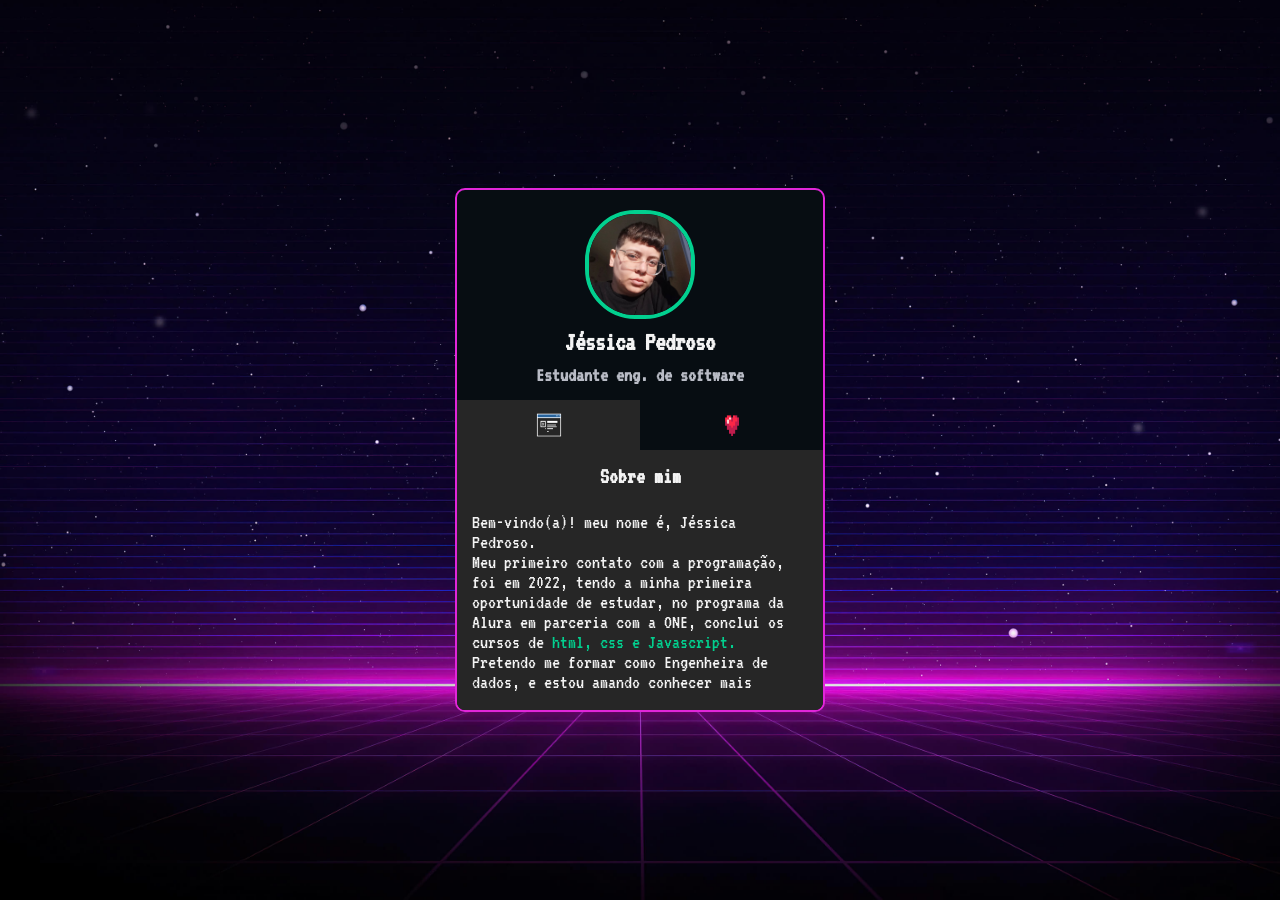
<file: index.html>
<!DOCTYPE html>
<html lang="pt-br">
<head>
    <meta charset="UTF-8">
    <meta http-equiv="X-UA-Compatible" content="IE=edge">
    <meta name="viewport" content="width=device-width, initial-scale=1.0">

    <link rel="preconnect" href="https://fonts.googleapis.com">
    <link rel="preconnect" href="https://fonts.gstatic.com" crossorigin>
    <link href="https://fonts.googleapis.com/css2?family=VT323&display=swap" rel="stylesheet">

    <link rel="stylesheet" href="css/reset.css">
    <link rel="stylesheet" href="css/style.css">

    <title>Mini Portifólio - Jéssica Pedroso</title>

</head>

<body>

    <main class="cartao">

        <div class="minhas-informacoes">

            <img class="foto-perfil" src="imagens/foto-perfil.jpg" alt="minha foto de perfil">
            <h1 class="nome">Jéssica Pedroso</h1>
            <h2 class="cargo">Estudante eng. de software</h2>

        </div>
        
        <div class="conteudo">
            <ul class="abas">

                <li class="aba selecionado" id="sobre-mim"> <img src="imagens/sobre.gif" alt="icone sobre mim"></li>
                <li class="aba" id="minhas-redes"> <img src="imagens/coracao.gif" alt="icone de rede sociais"></li>

            </ul>

            <div class="informacoes-abas">

                <div class="informacao selecionado" id="informacao-sobre-mim">
                    <h3 class="sub-titulo">Sobre mim</h3>

                    <div class="descricao">

                        <p>Bem-vindo(a)! meu nome é, Jéssica Pedroso.</p>

                        <p>Meu primeiro contato com a programação, foi em 2022, tendo a minha primeira
                        oportunidade de estudar, no programa da Alura em parceria com a ONE, conclui os cursos de <span>html, css e Javascript.</span>
                        Pretendo me formar como Engenheira de dados, e estou amando conhecer mais sobre essas linguagens incríveis.
                        Também amo meus hobbies como, fazer trilhas, tomar café, jogar fps, tocar meus instrumentos e futebol.
                        </p>

                    </div>
                </div>

                <div class="informacao" id="informacao-minhas-redes">
                    <h3 class="sub-titulo">Contato</h3>
        

                    <ul class="redes-sociais">
                        <li>
                            <a href="contato.html" target="_blank" class="formulario">Formulário</a>                        
                        </li>

                        <li>
                            <a href="https://www.linkedin.com/in/engenheira-software/" target="_blank" class="linkedin">LinkedIng</a> 
                        </li>

                        <li>
                            <a href="https://github.com/jeessall" target="_blank" class="github">GitHub</a>
                        </li>

                        <li>
                            <a href="formacao.html" target="_blank" class="formacao">Formação e Portifólio</a>
                        </li>
                    </ul>
                </div>

            </div>
        </div>

    </main>

    <script src="index.js"></script>
    
</body>
</html>
</file>
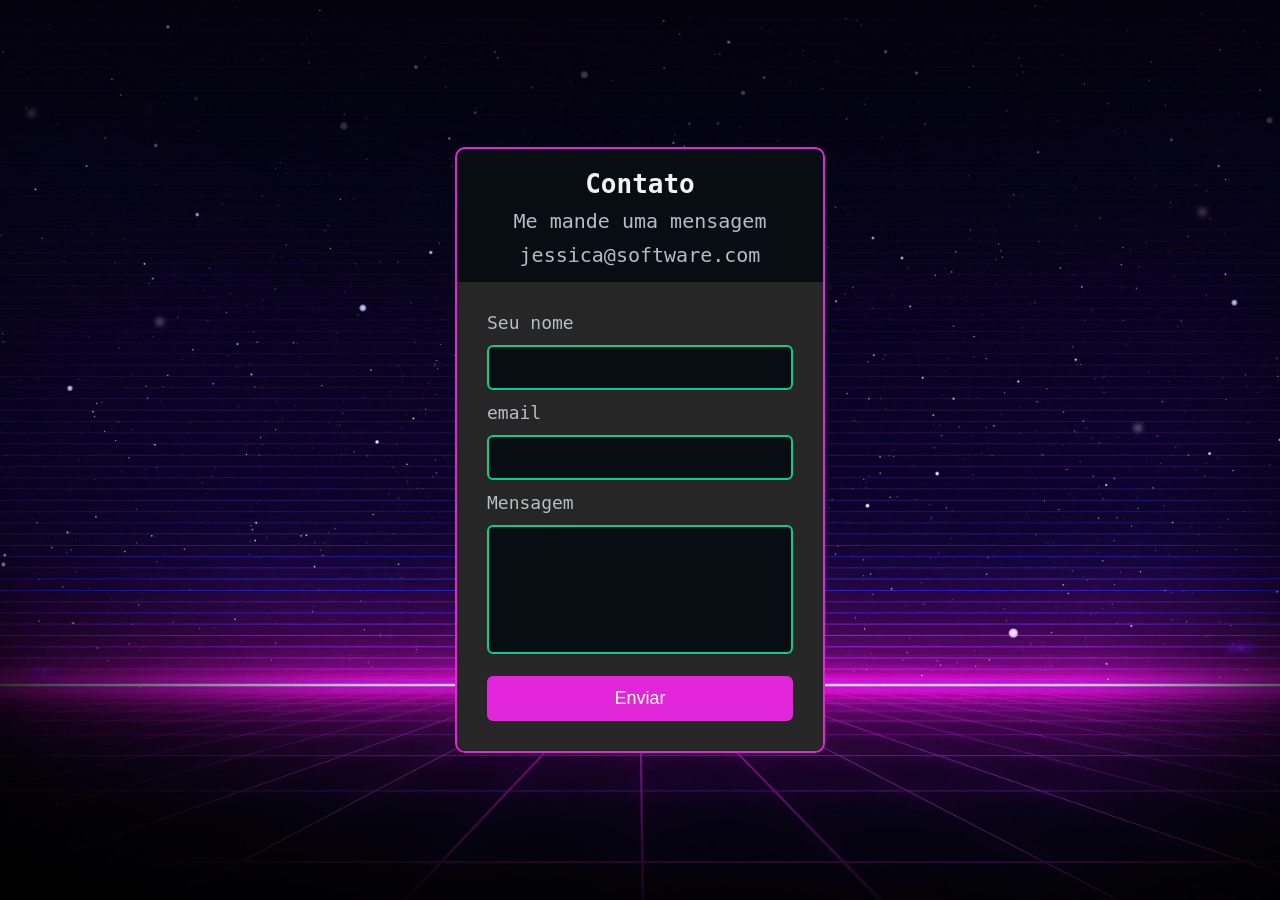
<file: contato.html>
<!DOCTYPE html>
<html lang="pt-br">
<head>
    <meta charset="UTF-8">
    <meta name="viewport" content="width=device-width, initial-scale=1.0">

    <link rel="stylesheet" href="css/reset.css">
    <link rel="stylesheet" href="css/style.css">

    <title>Contato</title>
</head>
<body>
    <main>
        <div class="cartao">
            <div class="minhas-informacoes">
                <h2 class="nome">Contato</h2>
                <p class="cargo">Me mande uma mensagem</p>
                <p class="cargo">jessica@software.com</p>
            </div>

            <div class="conteudo">
                <div class="informacoes-abas">
                    <div class="informacao selecionado">
                        <form class="formulario-contato" onsubmit="enviarFormulario(event)">
                            
                            <label>Seu nome</label>
                            <input type="text" id="nome" name="nome" required>

                            <label>email</label>
                            <input type="email" id="email" name="email" required>

                            <label>Mensagem</label>
                            <textarea id="mensagem" name="mensagem" rows="5" required></textarea>

                            <button type="submit">Enviar</button>
                        </form>
                    </div>
                </div>
            </div>
        </div>
    </main>

    <script src="index.js"></script>
    
</body>
</html>
</file>
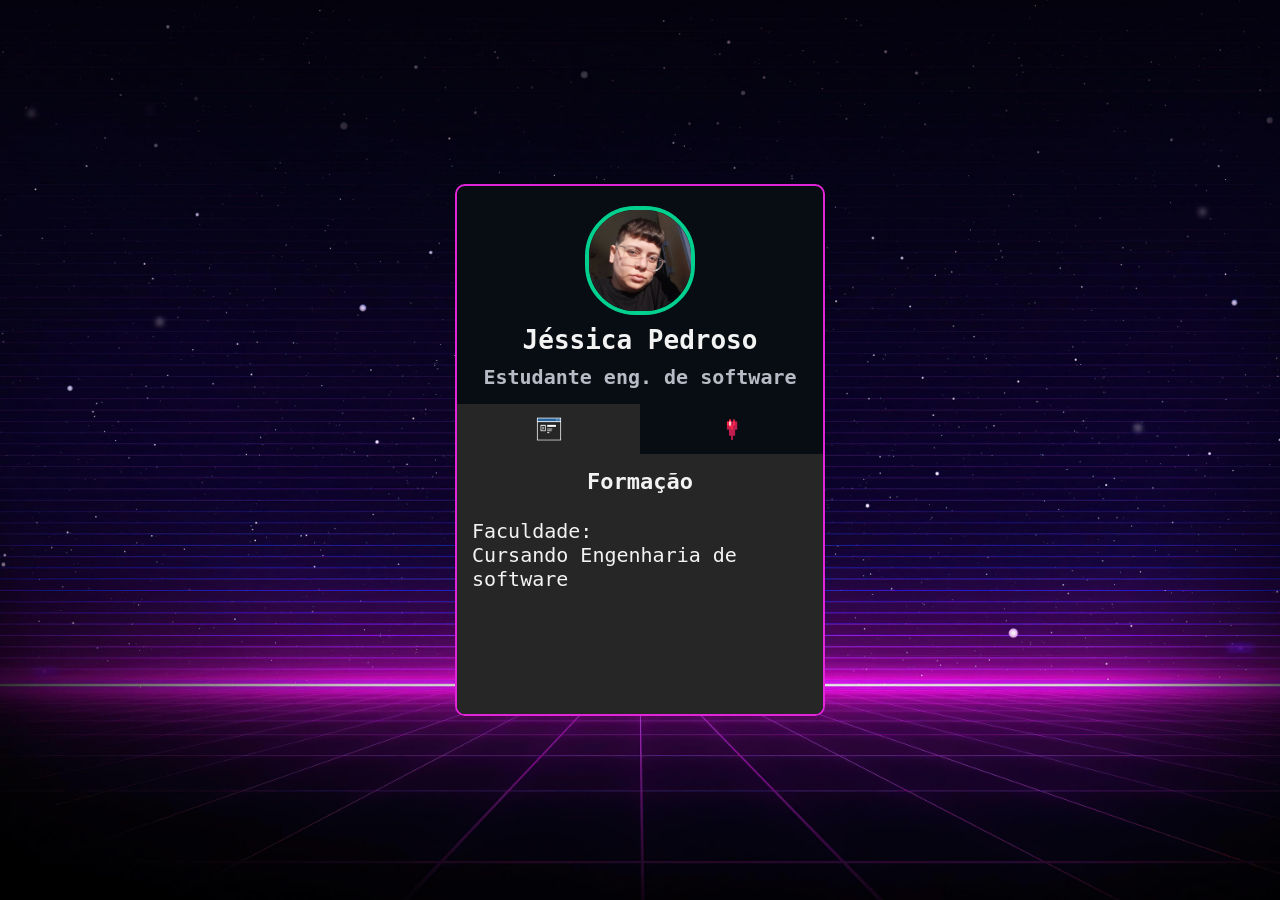
<file: formacao.html>
<!DOCTYPE html>
<html lang="pt-br">
<head>
    <meta charset="UTF-8">
    <meta name="viewport" content="width=device-width, initial-scale=1.0">
    <title>Formação e portofólio</title>

    <link rel="stylesheet" href="css/reset.css">
    <link rel="stylesheet" href="css/style.css">
</head>
<body>
    <main class="cartao">

        <div class="minhas-informacoes">

            <img class="foto-perfil" src="imagens/foto-perfil.jpg" alt="minha foto de perfil">
            <h1 class="nome">Jéssica Pedroso</h1>
            <h2 class="cargo">Estudante eng. de software</h2>

        </div>
        
        <div class="conteudo">
            <ul class="abas">

                <li class="aba selecionado" id="sobre-mim"> <img src="imagens/sobre.gif" alt="icone sobre mim"></li>
                <li class="aba" id="minhas-redes"> <img src="imagens/coracao.gif" alt="icone de rede sociais"></li>

            </ul>

            <div class="informacoes-abas">

                <div class="informacao selecionado" id="informacao-sobre-mim">
                    <h3 class="sub-titulo">Formação</h3>

                    <div class="descricao">

                        <p>Faculdade:</p>

                        <p>
                            Cursando Engenharia de software
                        </p>

                    </div>
                </div>

                <div class="informacao" id="informacao-minhas-redes">
                    <h3 class="sub-titulo">Portfólio</h3>
        

                    <ul class="redes-sociais">
                        <li>
                            <a href="https://github.com/jeessall/imersao-Django" target="_blank" class="Django">Django</a>                        
                        </li>

                        <li>
                            <a href="https://github.com/jeessall/askbot-pi" target="_blank" class="Askbot">Askbot</a>
                        </li>

                        <li>
                            <a href="https://github.com/jeessall/REVISAO-LISTAS-TUPLAS" target="_blank" class="Listas">Listas</a>
                        </li>

                        <li>
                            <a href="https://github.com/jeessall/quiz-multicultural" target="_blank" class="Quizz">Quizz</a>
                        </li>

                        <li>
                            <a href="https://github.com/jeessall/revisao-POO" target="_blank" class="POO">POO</a>
                        </li>

                        <li>
                            <a href="index.html" target="_blank" class="Voltar">Voltar</a>                       
                        </li>
                    </ul>
                </div>

            </div>
        </div>

    </main>

    <script src="index.js"></script>
    
</body>
</html>
</file>
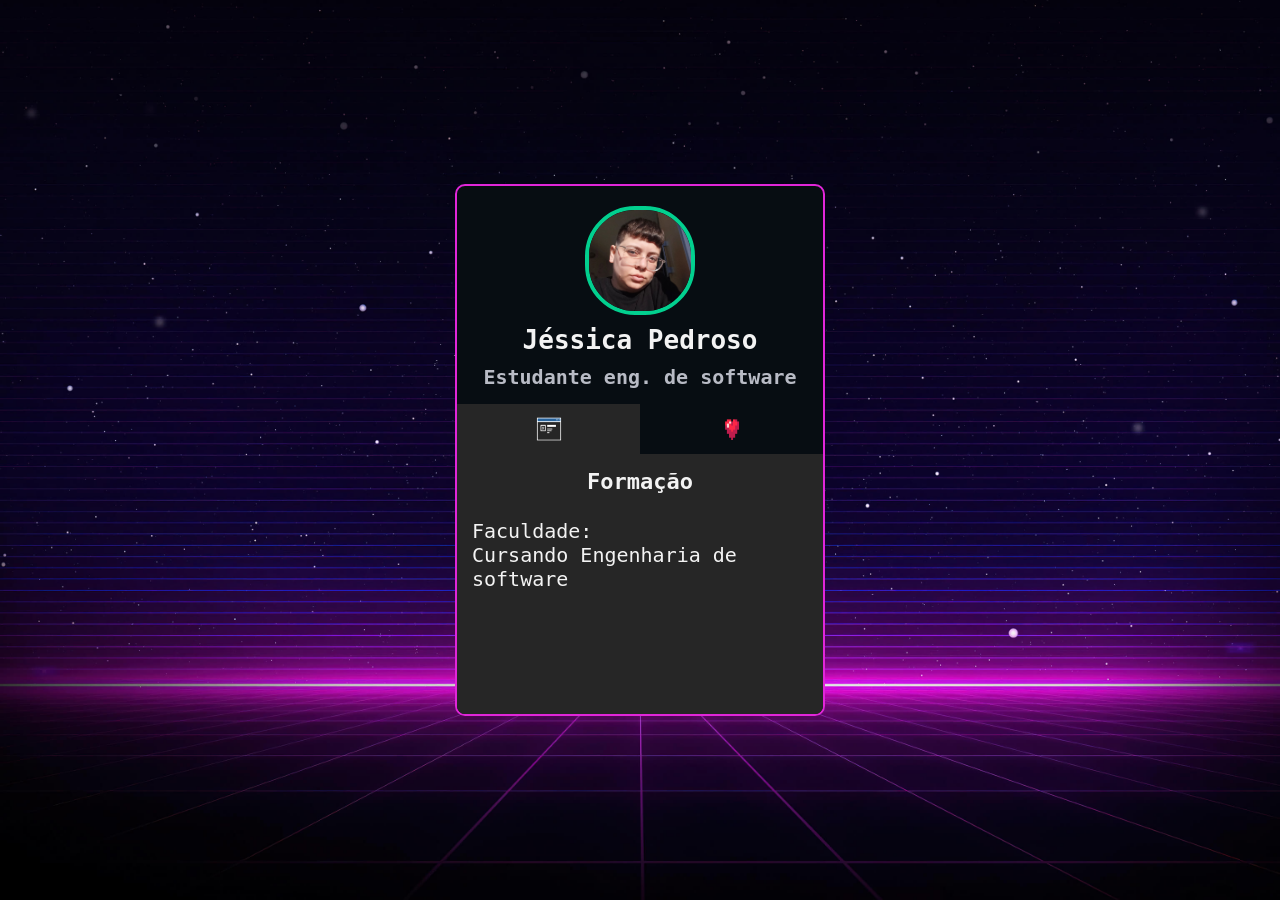
<file: formação.html>
<!DOCTYPE html>
<html lang="pt-br">
<head>
    <meta charset="UTF-8">
    <meta name="viewport" content="width=device-width, initial-scale=1.0">
    <title>Formação e portofólio</title>

    <link rel="stylesheet" href="/css/reset.css">
    <link rel="stylesheet" href="/css/style.css">
</head>
<body>
    <main class="cartao">

        <div class="minhas-informacoes">

            <img class="foto-perfil" src="/imagens/foto-perfil.jpg" alt="minha foto de perfil">
            <h1 class="nome">Jéssica Pedroso</h1>
            <h2 class="cargo">Estudante eng. de software</h2>

        </div>
        
        <div class="conteudo">
            <ul class="abas">

                <li class="aba selecionado" id="sobre-mim"> <img src="/imagens/sobre.gif" alt="icone sobre mim"></li>
                <li class="aba" id="minhas-redes"> <img src="/imagens/coracao.gif" alt="icone de rede sociais"></li>

            </ul>

            <div class="informacoes-abas">

                <div class="informacao selecionado" id="informacao-sobre-mim">
                    <h3 class="sub-titulo">Formação</h3>

                    <div class="descricao">

                        <p>Faculdade:</p>

                        <p>
                            Cursando Engenharia de software
                        </p>

                    </div>
                </div>

                <div class="informacao" id="informacao-minhas-redes">
                    <h3 class="sub-titulo">Portfólio</h3>
        

                    <ul class="redes-sociais">
                        <li>
                            <a href="https://github.com/jeessall/imersao-Django" target="_blank" class="Django">Django</a>                        
                        </li>

                        <li>
                            <a href="https://github.com/jeessall/askbot-pi" target="_blank" class="Askbot">Askbot</a>
                        </li>

                        <li>
                            <a href="https://github.com/jeessall/REVISAO-LISTAS-TUPLAS" target="_blank" class="Listas">Listas</a>
                        </li>

                        <li>
                            <a href="https://github.com/jeessall/quiz-multicultural" target="_blank" class="Quizz">Quizz</a>
                        </li>

                        <li>
                            <a href="https://github.com/jeessall/revisao-POO" target="_blank" class="POO">POO</a>
                        </li>

                        <li>
                            <a href="/index.html" target="_blank" class="Voltar">Voltar</a>                       
                        </li>
                    </ul>
                </div>

            </div>
        </div>

    </main>

    <script src="/index.js"></script>
    
</body>
</html>
</file>
<file: css/style.css>
body{
    background-image: url("../imagens/fundo-site.jpg");
    background-repeat: no-repeat;
    background-size: cover;
    background-position: center;

    font-family: 'VT323', monospace;
    color: #f3f3f3;
    font-size: 18px;
    display: flex;
    justify-content: center;
    align-items: center;
    min-height: 100vh;
    padding: 30px;
}

.cartao{
    background-color: #070d12;
    width: 370px;
    border: 2px solid #e126d9;
    border-radius: 10px;
    overflow: hidden;
}

.cartao .minhas-informacoes{
    padding-top: 20px;
    display: flex;
    flex-direction: column;
    align-items: center;
    gap: 10px;
}

.cartao .minhas-informacoes img{
    width: 30%;
    border-radius: 50px;
    border: 4px solid #02d08f;    
}

.cartao .minhas-informacoes .nome{
    font-size: 26px;
}

.cartao .minhas-informacoes .cargo{
    font-size: 20px;
    color: #b8bbc5;
}

.cartao .conteudo{
    margin-top: 15px;
}

.cartao .abas{
    display: flex;
}

.cartao .abas .aba{
    width: 50%;
    display: flex;
    justify-content: center;
    padding: 10px 0;
    cursor: pointer;
    transition: background-color 0.2s ease-in-out;
}

.cartao .abas img{
    width: 30px;
}

.cartao .abas .aba.selecionado{
    background-color: #262626;
}

.cartao .informacoes-abas{
    background-color: #262626;
}

.cartao .abas .aba:hover{
    background-color: #414141;
}

.informacoes-abas .informacao{
    min-height: 260px;
    padding: 15px;
    display: none;
}

.informacoes-abas .informacao.selecionado{
    display: block;
}

.informacoes-abas .sub-titulo{
    font-size: 22px;
    margin-bottom: 25px;
    text-align: center;
}

.informacoes-abas .descricao{
    font-size: 20px;
    max-height: 180px;
    overflow-y: auto;
    padding-right: 15px;
}

.informacoes-abas .descricao span{
    color: #02d08f;
}

.redes-sociais{
    display: flex;
    flex-direction: column;
    gap: 25px;
    align-items: center;
    max-height: 180px;
    overflow-y: auto;
}

.redes-sociais li a{    
    width: 250px;
    display: block;
    color: #f3f3f3;
    text-align: center;
    padding: 10px;
    font-size: 20px;
    transition: opacity 0.3s ease-in-out;
}

.redes-sociais li a:hover{
    opacity: 0.8;
}

.redes-sociais .formulario{
    background-color: #06c185;
}

.redes-sociais .linkedin{
    background-color: #1d87bd;
}

.redes-sociais .github{
    background-color: #545454;
}

.redes-sociais .formacao {
    background-color: #fa1212;
}

.redes-sociais .Django{
    background-color: #06c185;
}

.redes-sociais .Askbot{
    background-color: #1d87bd;
}

.redes-sociais .Listas{
    background-color: #545454;
}

.redes-sociais .Quizz {
    background-color: #fa1212;
}

.redes-sociais .POO {
    background-color: hsl(298, 88%, 48%);
}

.redes-sociais .Voltar {
    background-color: #3512fa;
}

.formulario-contato {
    display: flex;
    flex-direction: column;
    gap: 12px;
    padding: 15px;
}

.formulario-contato label {
    font-size: 18px;
    color: #b8bbc5;
}

.formulario-contato input,
.formulario-contato textarea {
    background-color: #070d12;
    border: 2px solid #02d08f;
    border-radius: 6px;
    padding: 10px;
    color: #f3f3f3;
    font-family: 'VT323', monospace;
    font-size: 18px;
    transition: 0.3s ease-in-out;
}

/* efeito ao clicar */
.formulario-contato input:focus,
.formulario-contato textarea:focus {
    outline: none;
    border-color: #e126d9;
    box-shadow: 0 0 8px #e126d9;
}

/* botão */
.formulario-contato button {
    margin-top: 10px;
    background-color: #e126d9;
    border: none;
    padding: 12px;
    font-size: 18px;
    color: #fff;
    cursor: pointer;
    transition: all 0.3s ease-in-out;
    border-radius: 6px;
}

/* efeito hover */
.formulario-contato button:hover {
    background-color: #02d08f;
    transform: scale(1.05);
    box-shadow: 0 0 10px #02d08f;
}

/* scroll bonito no textarea */
.formulario-contato textarea {
    resize: none;
    max-height: 150px;
    overflow-y: auto;
}

/* scrollbar estilizada (combina com teu tema) */
.formulario-contato textarea::-webkit-scrollbar {
    width: 6px;
}

.formulario-contato textarea::-webkit-scrollbar-thumb {
    background-color: #02d08f;
    border-radius: 10px;
}
</file>
